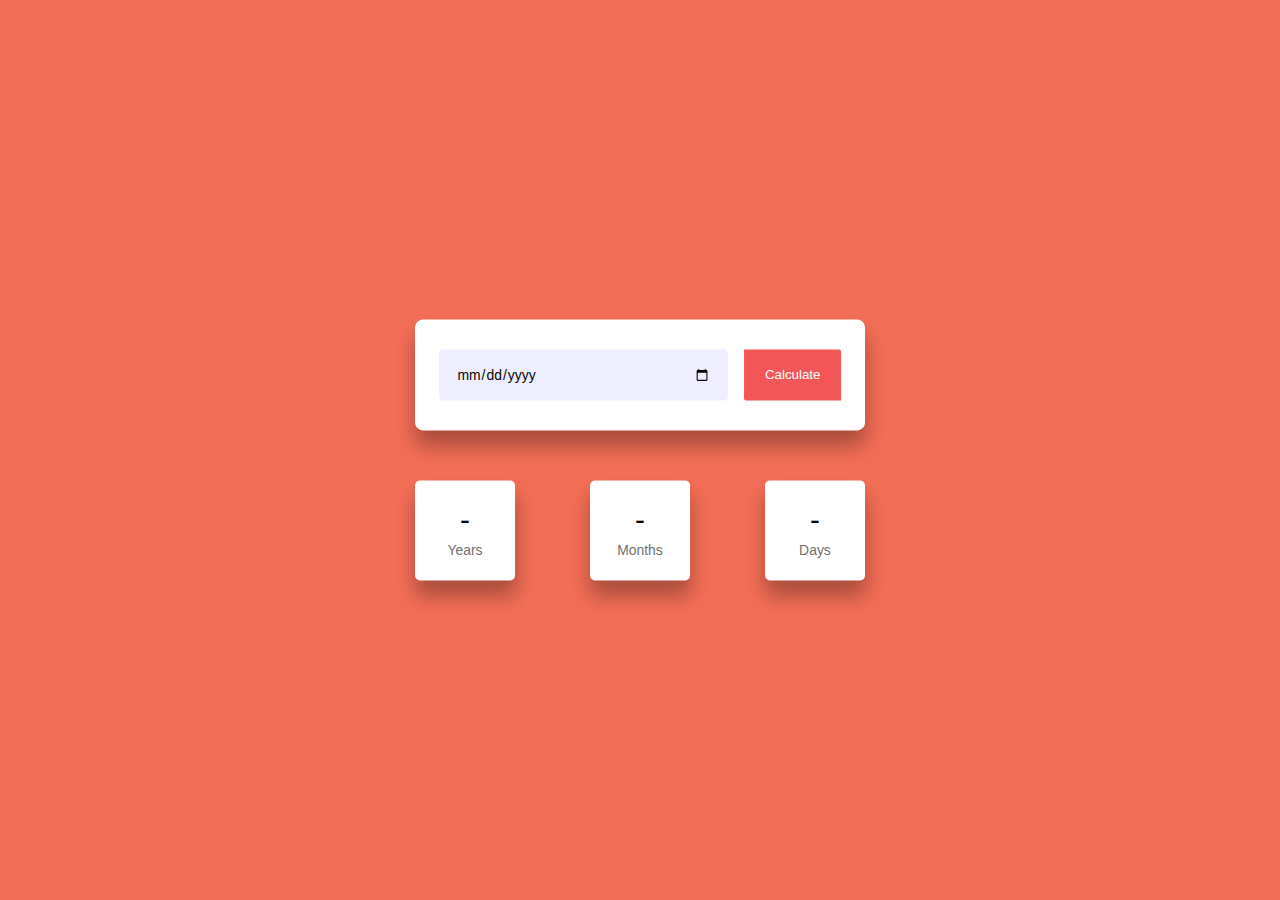
<file: 02.Age Calculator/index.html>
<!DOCTYPE html>
<html lang="en">
  <head>
    <meta name="viewport" content="width=device-width, initial-scale=1.0" />
    <title>Age Calculator</title>
    <link href="https://fonts.googleapis.com/css2?family=Poppins:wght@400;500&display=swap"
      rel="stylesheet"/>
    <link rel="stylesheet" href="style.css" />
  </head>
  <body>
    <div class="container">
      <div class="input-wrapper">
        <input type="date" id="date-input" />
        <button id="calc-age-btn">Calculate</button>
      </div>
      <div class="output-wrapper">
        <div>
          <span id="years">-</span>
          <p>Years</p>
        </div>
        <div>
          <span id="months">-</span>
          <p>Months</p>
        </div>
        <div>
          <span id="days">-</span>
          <p>Days</p>
        </div>
      </div>
    </div>
    <script src="script.js"></script>
  </body>
</html>
</file>
<file: 02.Age Calculator/style.css>
* {
    padding: 0;
    margin: 0;
    box-sizing: border-box;
    font-family: 'Segoe UI', Tahoma, Geneva, Verdana, sans-serif;
  }
  body {
    background-color: #f36e56;
  }
  .container {
    width: min(60%, 28.12em);
    position: absolute;
    transform: translate(-50%, -50%);
    top: 50%;
    left: 50%;
  }
  .container * {
    border: none;
    outline: none;
  }
  .input-wrapper {
    background-color: #ffffff;
    padding: 1.87em 1.5em;
    border-radius: 0.5em;
    box-shadow: 0 0.93em 1.25em rgba(0, 0, 0, 0.3);
    margin-bottom: 3.12em;
    display: grid;
    grid-template-columns: 9fr 3fr;
    gap: 1em;
  }
  input,
  button {
    font-weight: 500;
    border-radius: 0.31em;
  }
  input {
    background-color: #eeeeff;
    color: #080808;
    padding: 1.2em 1.25em;
    font-size: 0.87em;
  }
  button {
    color: #ffffff;
    background-color: #f35656;
    border-radius: 0px 2px 0px 2px;
    transition: 0.9s;
  }

  button:hover{
    color: #ffffff;
    background-color: #1ebbbb;
    border-radius: 2px 0px 2px 0px;
  }
  .output-wrapper {
    width: 100%;
    display: flex;
    justify-content: space-between;
    
  }
  .output-wrapper div {
    height: 6.25em;
    width: 6.25em;
    background-color: #ffffff;
    color: white;
    border-radius: 0.31em;
    color: #080808;
    display: grid;
    place-items: center;
    padding: 1.25em 0;
    box-shadow: 0 0.93em 1.25em rgba(0, 0, 0, 0.3);
  }


  .output-wrapper div:hover {
    height: 6.25em;
    width: 6.25em;
    background-color: #fa6806;
    color: rgb(0, 0, 0);
    border-radius: 0.31em;
    color: #080808;
    display: grid;
    place-items: center;
    padding: 1.25em 0;
    box-shadow: 0 0.93em 1.25em rgba(0, 0, 0, 0.3);
  }

  span {
    font-size: 1.87em;
    font-weight: 500;
  }
  p {
    font-size: 0.87em;
    color: #707070;
    font-weight: 400;
  }
</file>
